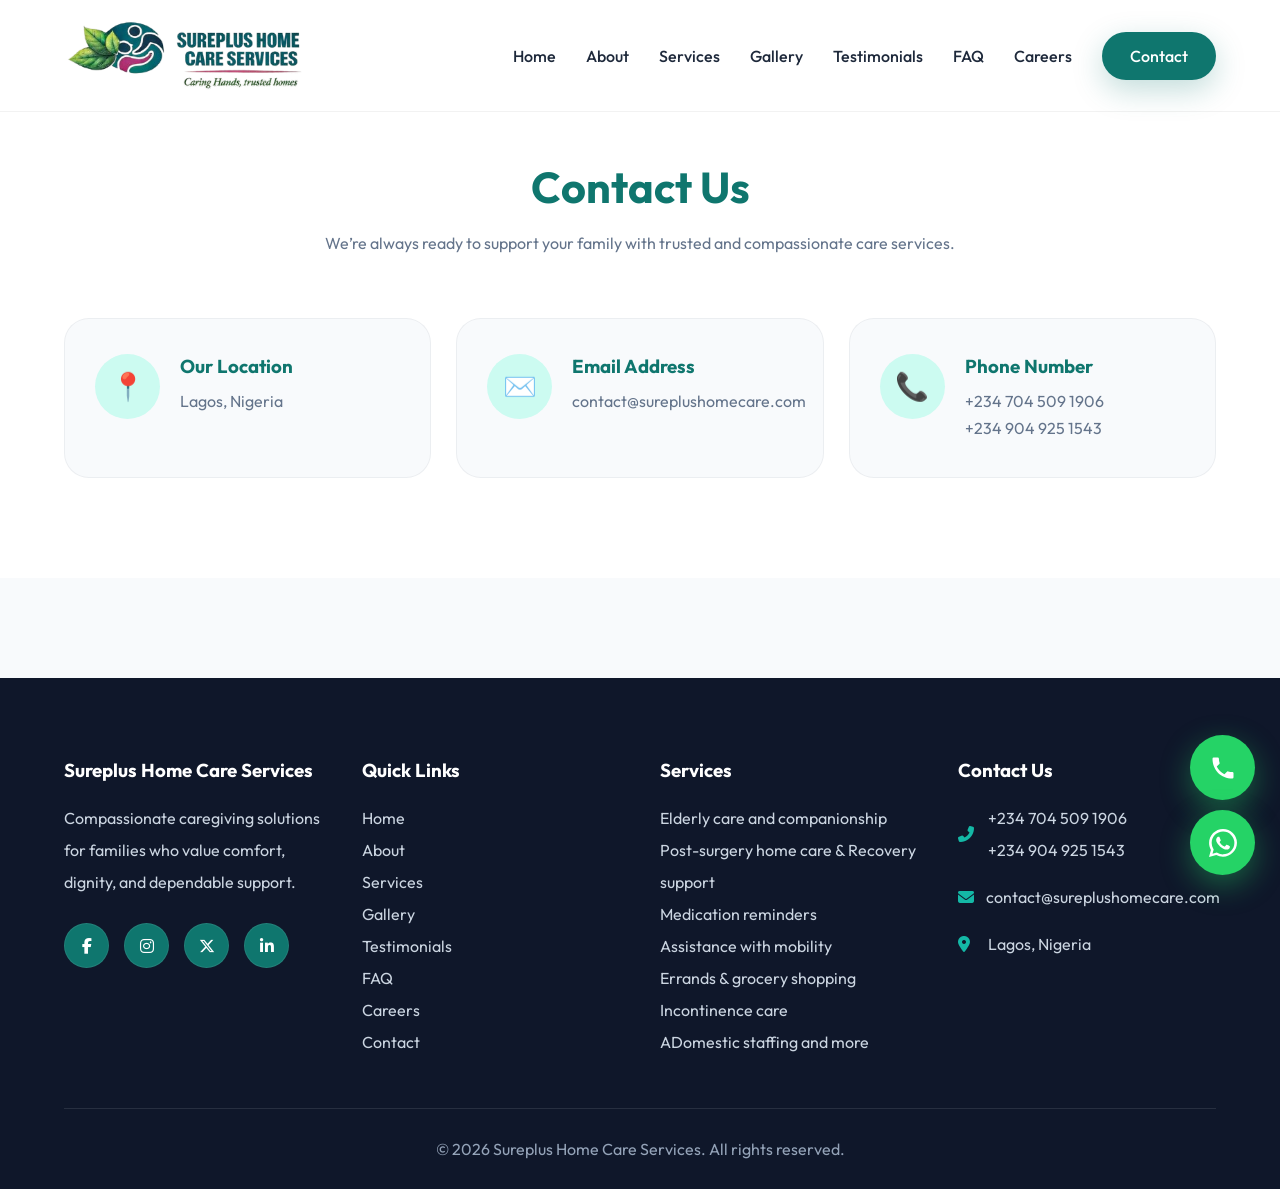
<file: contact.html>
<!doctype html>
<html lang="en">
  <head>
    <meta charset="UTF-8" />
    <meta name="viewport" content="width=device-width, initial-scale=1.0" />
    <title>Contact Us | Sureplus Home Care Services</title>
    <link rel="preconnect" href="https://fonts.googleapis.com" />
    <link rel="preconnect" href="https://fonts.gstatic.com" crossorigin />
    <link rel="shortcut icon" href="images/favicon.png" type="image/x-icon" />
    <link
      href="https://fonts.googleapis.com/css2?family=Outfit:wght@300;400;500;600;700;800&display=swap"
      rel="stylesheet"
    />
    <!-- Add this inside your <head> tag -->
    <link
      rel="stylesheet"
      href="https://cdnjs.cloudflare.com/ajax/libs/font-awesome/6.5.2/css/all.min.css"
    />
    <link rel="stylesheet" href="style.css" />
  </head>
  <body>
    <header>
      <div class="container">
        <nav>
          <a href="/" class="logo"><img src="images/logo.png" alt="" /></a>

          <div class="nav-links" id="navLinks">
            <a href="index.html">Home</a>
            <a href="about.html">About</a>
            <a href="services.html">Services</a>
            <a href="gallery.html">Gallery</a>
            <a href="testimonials.html">Testimonials</a>
            <a href="faq.html">FAQ</a>
            <a href="careers.html">Careers</a>
            <a href="contact.html" class="btn btn-primary">Contact</a>
          </div>

          <div class="menu-toggle" id="menuToggle">☰</div>
        </nav>
      </div>
    </header>

    <br /><br />
    <br />

    <section class="contact-section" id="contact">
      <div class="container">
        <div class="contact-header">
          <h2>Contact Us</h2>
          <p>
            We’re always ready to support your family with trusted and
            compassionate care services.
          </p>
        </div>

        <div class="contact-grid">
          <!-- Contact Card -->
          <div class="contact-card">
            <div class="contact-icon">📍</div>
            <div>
              <h3>Our Location</h3>
              <p>Lagos, Nigeria</p>
            </div>
          </div>

          <!-- Email Card -->
          <div class="contact-card">
            <div class="contact-icon">✉️</div>
            <div>
              <h3>Email Address</h3>
              <p>contact@sureplushomecare.com</p>
            </div>
          </div>

          <!-- Phone Card -->
          <div class="contact-card">
            <div class="contact-icon">📞</div>
            <div>
              <h3>Phone Number</h3>
              <p>
                +234 704 509 1906 <br />
                +234 904 925 1543
              </p>
            </div>
          </div>
        </div>
      </div>
    </section>

    <footer>
      <div class="container">
        <div class="footer-grid">
          <div>
            <h3>Sureplus Home Care Services</h3>

            <p>
              Compassionate caregiving solutions for families who value comfort,
              dignity, and dependable support.
            </p>

            <div class="social-links">
              <a
                href="https://facebook.com/"
                target="_blank"
                class="social-icon"
              >
                <i class="fab fa-facebook-f"></i>
              </a>

              <a
                href="https://instagram.com/"
                target="_blank"
                class="social-icon"
              >
                <i class="fab fa-instagram"></i>
              </a>

              <a
                href="https://twitter.com/"
                target="_blank"
                class="social-icon"
              >
                <i class="fab fa-x-twitter"></i>
              </a>

              <a
                href="https://linkedin.com/"
                target="_blank"
                class="social-icon"
              >
                <i class="fab fa-linkedin-in"></i>
              </a>
            </div>
          </div>
          <div>
            <h3>Quick Links</h3>
            <a href="index.html">Home</a>
            <a href="about.html">About</a>
            <a href="services.html">Services</a>
            <a href="gallery.html">Gallery</a>
            <a href="testimonials.html">Testimonials</a>
            <a href="faq.html">FAQ</a>
            <a href="careers.html">Careers</a>
            <a href="contact.html">Contact</a>
          </div>

          <div>
            <h3>Services</h3>
            <a href="services.html">Elderly care and companionship</a>
            <a href="services.html"
              >Post-surgery home care & Recovery support</a
            >
            <a href="services.html">Medication reminders</a>
            <a href="services.html">Assistance with mobility</a>
            <a href="services.html">Errands & grocery shopping</a>
            <a href="services.html">Incontinence care</a>
            <a href="services.html">ADomestic staffing and more</a>
          </div>

          <div>
            <h3>Contact Us</h3>
            <p class="footer-contact">
              <i class="fas fa-phone-alt"></i>
              <span>
                +234 704 509 1906 <br />
                +234 904 925 1543</span
              >
            </p>

            <p class="footer-contact">
              <i class="fas fa-envelope"></i>
              <span>contact@sureplushomecare.com</span>
            </p>

            <p class="footer-contact">
              <i class="fas fa-location-dot"></i>
              <span>Lagos, Nigeria</span>
            </p>
          </div>
        </div>

        <div class="copyright">
          <p>
            &copy; <span id="date"></span> Sureplus Home Care Services. All
            rights reserved.
          </p>
        </div>
      </div>
    </footer>

    <!-- Floating WhatsApp Button -->
    <a href="tel:+2347045091906" class="call-float">
      <svg
        xmlns="http://www.w3.org/2000/svg"
        width="28"
        height="28"
        fill="currentColor"
        viewBox="0 0 24 24"
      >
        <path
          d="M6.62 10.79a15.054 15.054 0 0 0 6.59 6.59l2.2-2.2a1 1 0 0 1 1.01-.24c1.12.37 2.33.57 3.58.57a1 1 0 0 1 1 1V20a1 1 0 0 1-1 1C10.3 21 3 13.7 3 4a1 1 0 0 1 1-1h3.5a1 1 0 0 1 1 1c0 1.25.2 2.46.57 3.58a1 1 0 0 1-.24 1.01l-2.2 2.2z"
        />
      </svg>
    </a>
    <a
      href="https://wa.me/+2347045091906"
      class="whatsapp-float"
      target="_blank"
    >
      <svg
        xmlns="http://www.w3.org/2000/svg"
        width="28"
        height="28"
        fill="currentColor"
        viewBox="0 0 16 16"
      >
        <path
          d="M13.601 2.326A7.854 7.854 0 0 0 8.014 0C3.62 0 .045 3.574.045 7.968c0 1.4.366 2.77 1.06 3.98L0 16l4.157-1.09a7.93 7.93 0 0 0 3.857.985h.003c4.393 0 7.968-3.574 7.968-7.968a7.9 7.9 0 0 0-2.384-5.601zM8.017 14.5a6.47 6.47 0 0 1-3.298-.902l-.236-.14-2.466.646.658-2.404-.154-.247a6.46 6.46 0 0 1-.994-3.485c0-3.573 2.908-6.48 6.483-6.48a6.43 6.43 0 0 1 4.59 1.9 6.43 6.43 0 0 1 1.893 4.58c-.002 3.575-2.91 6.482-6.476 6.482zm3.553-4.84c-.194-.097-1.148-.566-1.326-.63-.177-.065-.306-.097-.435.097-.129.194-.5.63-.613.76-.113.129-.226.145-.42.048-.194-.097-.82-.302-1.562-.963-.577-.514-.967-1.148-1.08-1.342-.113-.194-.012-.299.085-.395.087-.086.194-.226.29-.339.097-.113.129-.194.194-.323.065-.129.032-.242-.016-.339-.048-.097-.435-1.05-.597-1.436-.158-.38-.319-.328-.435-.334l-.371-.006c-.129 0-.339.048-.516.242-.177.194-.677.661-.677 1.613 0 .952.693 1.871.79 2 .097.129 1.364 2.084 3.306 2.924.462.2.822.319 1.103.408.463.147.884.126 1.217.076.371-.055 1.148-.47 1.31-.924.161-.453.161-.84.113-.924-.048-.081-.177-.129-.371-.226z"
        />
      </svg>
    </a>

    <script src="script.js"></script>
  </body>
</html>
</file>
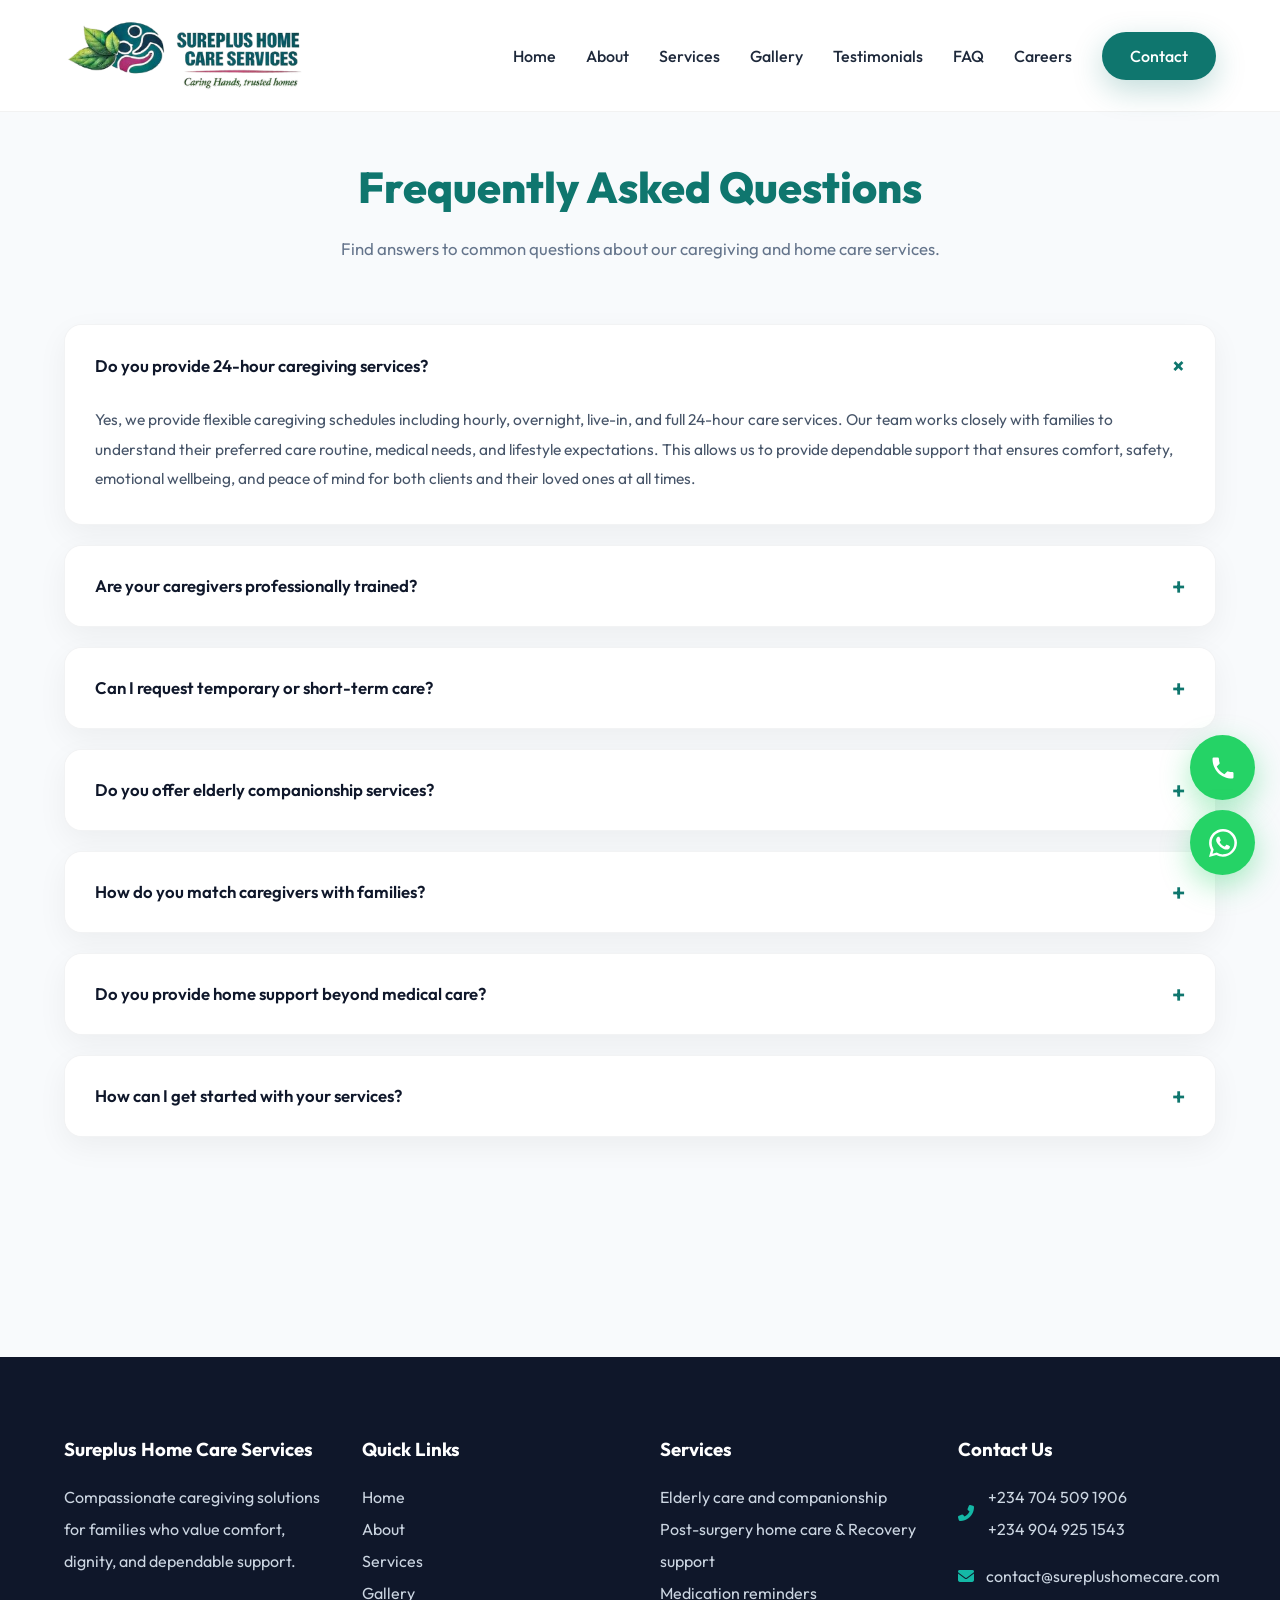
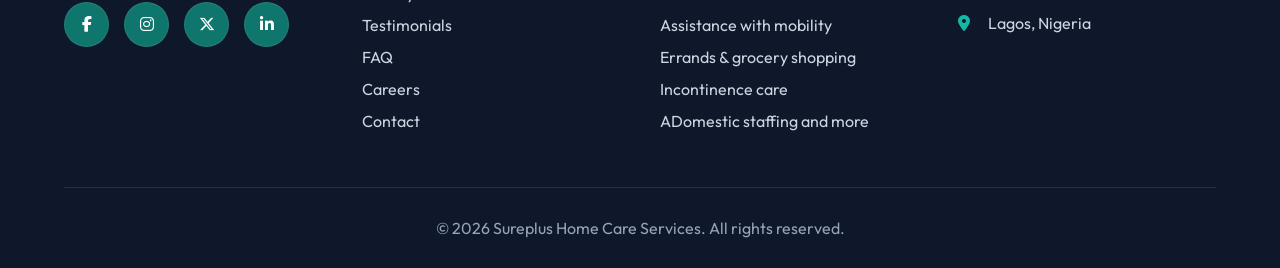
<file: faq.html>
<!doctype html>
<html lang="en">
  <head>
    <meta charset="UTF-8" />
    <meta name="viewport" content="width=device-width, initial-scale=1.0" />
    <title>FAQ | Sureplus Home Care Services</title>
    <link rel="preconnect" href="https://fonts.googleapis.com" />
    <link rel="preconnect" href="https://fonts.gstatic.com" crossorigin />
    <link rel="shortcut icon" href="images/favicon.png" type="image/x-icon" />
    <link
      href="https://fonts.googleapis.com/css2?family=Outfit:wght@300;400;500;600;700;800&display=swap"
      rel="stylesheet"
    />
    <!-- Add this inside your <head> tag -->
    <link
      rel="stylesheet"
      href="https://cdnjs.cloudflare.com/ajax/libs/font-awesome/6.5.2/css/all.min.css"
    />
    <link rel="stylesheet" href="style.css" />
  </head>
  <body>
    <header>
      <div class="container">
        <nav>
          <a href="/" class="logo"><img src="images/logo.png" alt="" /></a>

          <div class="nav-links" id="navLinks">
            <a href="index.html">Home</a>
            <a href="about.html">About</a>
            <a href="services.html">Services</a>
            <a href="gallery.html">Gallery</a>
            <a href="testimonials.html">Testimonials</a>
            <a href="faq.html">FAQ</a>
            <a href="careers.html">Careers</a>
            <a href="contact.html" class="btn btn-primary">Contact</a>
          </div>

          <div class="menu-toggle" id="menuToggle">☰</div>
        </nav>
      </div>
    </header>

    <br /><br />
    <br />

    <section class="faq-section">
      <div class="container">
        <h2 class="section-title">Frequently Asked Questions</h2>

        <p class="section-subtitle">
          Find answers to common questions about our caregiving and home care
          services.
        </p>

        <!-- FAQ ITEM -->
        <div class="faq-item active">
          <button class="faq-question">
            Do you provide 24-hour caregiving services?
            <span>+</span>
          </button>

          <div class="faq-answer">
            <p>
              Yes, we provide flexible caregiving schedules including hourly,
              overnight, live-in, and full 24-hour care services. Our team works
              closely with families to understand their preferred care routine,
              medical needs, and lifestyle expectations. This allows us to
              provide dependable support that ensures comfort, safety, emotional
              wellbeing, and peace of mind for both clients and their loved ones
              at all times.
            </p>
          </div>
        </div>

        <!-- FAQ ITEM -->
        <div class="faq-item">
          <button class="faq-question">
            Are your caregivers professionally trained?
            <span>+</span>
          </button>

          <div class="faq-answer">
            <p>
              Absolutely. Every caregiver goes through a careful screening and
              training process before being assigned to any client. We ensure
              our staff are equipped with practical caregiving skills,
              communication training, and safety knowledge. Our caregivers are
              selected not only for their experience but also for their
              compassion, patience, professionalism, and ability to build
              meaningful relationships with families.
            </p>
          </div>
        </div>

        <!-- FAQ ITEM -->
        <div class="faq-item">
          <button class="faq-question">
            Can I request temporary or short-term care?
            <span>+</span>
          </button>

          <div class="faq-answer">
            <p>
              Yes, we provide both short-term and long-term caregiving services
              depending on your family’s needs. Many families contact us for
              temporary support after surgery, during recovery periods, or when
              regular caregivers are unavailable. Our flexible care plans allow
              clients to receive professional assistance for a few days, several
              weeks, or on an ongoing basis.
            </p>
          </div>
        </div>

        <!-- FAQ ITEM -->
        <div class="faq-item">
          <button class="faq-question">
            Do you offer elderly companionship services?
            <span>+</span>
          </button>

          <div class="faq-answer">
            <p>
              Yes, companionship care is one of our most requested services. Our
              caregivers provide emotional support, engaging conversations, help
              with daily routines, and social interaction for elderly clients
              who may feel isolated or lonely. We focus on creating warm
              relationships that improve emotional wellbeing, encourage
              independence, and help seniors feel comfortable, respected, and
              valued.
            </p>
          </div>
        </div>

        <!-- FAQ ITEM -->
        <div class="faq-item">
          <button class="faq-question">
            How do you match caregivers with families?
            <span>+</span>
          </button>

          <div class="faq-answer">
            <p>
              We carefully assess every client’s medical needs, daily routine,
              personality, and preferred caregiving schedule before assigning a
              caregiver. This personalized approach helps us create compatible
              matches that encourage trust and comfort. We also consider
              language, communication style, and caregiving experience to ensure
              families receive support that feels natural, dependable, and
              personalized.
            </p>
          </div>
        </div>

        <!-- FAQ ITEM -->
        <div class="faq-item">
          <button class="faq-question">
            Do you provide home support beyond medical care?
            <span>+</span>
          </button>

          <div class="faq-answer">
            <p>
              Yes, our services go beyond personal caregiving support. We assist
              with housekeeping, meal preparation, medication reminders,
              errands, grocery shopping, mobility assistance, and companionship.
              Our goal is to make daily life easier and more comfortable for
              clients while helping families maintain a safe, organized, and
              supportive home environment for their loved ones.
            </p>
          </div>
        </div>

        <!-- FAQ ITEM -->
        <div class="faq-item">
          <button class="faq-question">
            How can I get started with your services?
            <span>+</span>
          </button>

          <div class="faq-answer">
            <p>
              Getting started is simple. You can contact our team through phone,
              WhatsApp, or email to schedule a consultation. During the
              discussion, we learn more about your needs, preferred care
              schedule, and specific support requirements. After the
              consultation, we recommend the most suitable care plan and
              carefully match your family with a trusted caregiver.
            </p>
          </div>
        </div>
      </div>
    </section>

    <footer>
      <div class="container">
        <div class="footer-grid">
          <div>
            <h3>Sureplus Home Care Services</h3>

            <p>
              Compassionate caregiving solutions for families who value comfort,
              dignity, and dependable support.
            </p>

            <div class="social-links">
              <a
                href="https://facebook.com/"
                target="_blank"
                class="social-icon"
              >
                <i class="fab fa-facebook-f"></i>
              </a>

              <a
                href="https://instagram.com/"
                target="_blank"
                class="social-icon"
              >
                <i class="fab fa-instagram"></i>
              </a>

              <a
                href="https://twitter.com/"
                target="_blank"
                class="social-icon"
              >
                <i class="fab fa-x-twitter"></i>
              </a>

              <a
                href="https://linkedin.com/"
                target="_blank"
                class="social-icon"
              >
                <i class="fab fa-linkedin-in"></i>
              </a>
            </div>
          </div>
          <div>
            <h3>Quick Links</h3>
            <a href="index.html">Home</a>
            <a href="about.html">About</a>
            <a href="services.html">Services</a>
            <a href="gallery.html">Gallery</a>
            <a href="testimonials.html">Testimonials</a>
            <a href="faq.html">FAQ</a>
            <a href="careers.html">Careers</a>
            <a href="contact.html">Contact</a>
          </div>

          <div>
            <h3>Services</h3>
            <a href="services.html">Elderly care and companionship</a>
            <a href="services.html"
              >Post-surgery home care & Recovery support</a
            >
            <a href="services.html">Medication reminders</a>
            <a href="services.html">Assistance with mobility</a>
            <a href="services.html">Errands & grocery shopping</a>
            <a href="services.html">Incontinence care</a>
            <a href="services.html">ADomestic staffing and more</a>
          </div>

          <div>
            <h3>Contact Us</h3>
            <p class="footer-contact">
              <i class="fas fa-phone-alt"></i>
              <span>
                +234 704 509 1906 <br />
                +234 904 925 1543</span
              >
            </p>

            <p class="footer-contact">
              <i class="fas fa-envelope"></i>
              <span>contact@sureplushomecare.com</span>
            </p>

            <p class="footer-contact">
              <i class="fas fa-location-dot"></i>
              <span>Lagos, Nigeria</span>
            </p>
          </div>
        </div>

        <div class="copyright">
          <p>
            &copy; <span id="date"></span> Sureplus Home Care Services. All
            rights reserved.
          </p>
        </div>
      </div>
    </footer>

    <!-- Floating WhatsApp Button -->
    <a href="tel:+2347045091906" class="call-float">
      <svg
        xmlns="http://www.w3.org/2000/svg"
        width="28"
        height="28"
        fill="currentColor"
        viewBox="0 0 24 24"
      >
        <path
          d="M6.62 10.79a15.054 15.054 0 0 0 6.59 6.59l2.2-2.2a1 1 0 0 1 1.01-.24c1.12.37 2.33.57 3.58.57a1 1 0 0 1 1 1V20a1 1 0 0 1-1 1C10.3 21 3 13.7 3 4a1 1 0 0 1 1-1h3.5a1 1 0 0 1 1 1c0 1.25.2 2.46.57 3.58a1 1 0 0 1-.24 1.01l-2.2 2.2z"
        />
      </svg>
    </a>
    <a
      href="https://wa.me/+2347045091906"
      class="whatsapp-float"
      target="_blank"
    >
      <svg
        xmlns="http://www.w3.org/2000/svg"
        width="28"
        height="28"
        fill="currentColor"
        viewBox="0 0 16 16"
      >
        <path
          d="M13.601 2.326A7.854 7.854 0 0 0 8.014 0C3.62 0 .045 3.574.045 7.968c0 1.4.366 2.77 1.06 3.98L0 16l4.157-1.09a7.93 7.93 0 0 0 3.857.985h.003c4.393 0 7.968-3.574 7.968-7.968a7.9 7.9 0 0 0-2.384-5.601zM8.017 14.5a6.47 6.47 0 0 1-3.298-.902l-.236-.14-2.466.646.658-2.404-.154-.247a6.46 6.46 0 0 1-.994-3.485c0-3.573 2.908-6.48 6.483-6.48a6.43 6.43 0 0 1 4.59 1.9 6.43 6.43 0 0 1 1.893 4.58c-.002 3.575-2.91 6.482-6.476 6.482zm3.553-4.84c-.194-.097-1.148-.566-1.326-.63-.177-.065-.306-.097-.435.097-.129.194-.5.63-.613.76-.113.129-.226.145-.42.048-.194-.097-.82-.302-1.562-.963-.577-.514-.967-1.148-1.08-1.342-.113-.194-.012-.299.085-.395.087-.086.194-.226.29-.339.097-.113.129-.194.194-.323.065-.129.032-.242-.016-.339-.048-.097-.435-1.05-.597-1.436-.158-.38-.319-.328-.435-.334l-.371-.006c-.129 0-.339.048-.516.242-.177.194-.677.661-.677 1.613 0 .952.693 1.871.79 2 .097.129 1.364 2.084 3.306 2.924.462.2.822.319 1.103.408.463.147.884.126 1.217.076.371-.055 1.148-.47 1.31-.924.161-.453.161-.84.113-.924-.048-.081-.177-.129-.371-.226z"
        />
      </svg>
    </a>

    <script src="script.js"></script>
  </body>
</html>
</file>
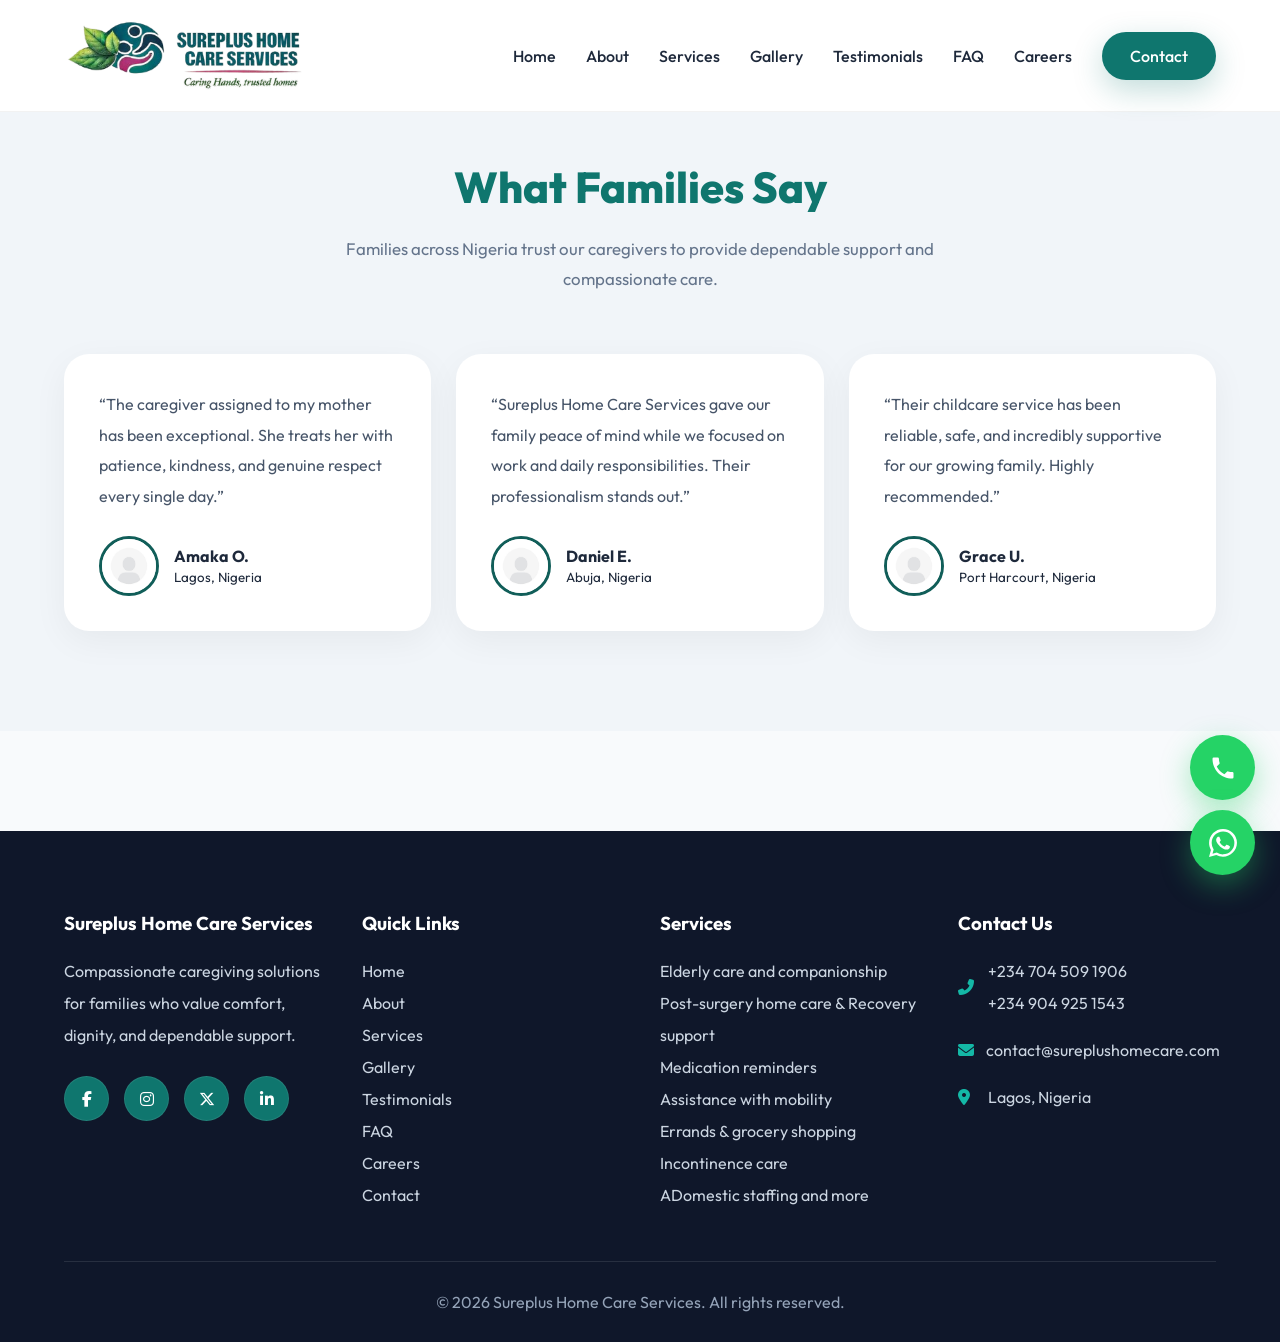
<file: testimonials.html>
<!doctype html>
<html lang="en">
  <head>
    <meta charset="UTF-8" />
    <meta name="viewport" content="width=device-width, initial-scale=1.0" />
    <title>Testimonials | Sureplus Home Care Services</title>
    <link rel="preconnect" href="https://fonts.googleapis.com" />
    <link rel="preconnect" href="https://fonts.gstatic.com" crossorigin />
    <link rel="shortcut icon" href="images/favicon.png" type="image/x-icon" />
    <link
      href="https://fonts.googleapis.com/css2?family=Outfit:wght@300;400;500;600;700;800&display=swap"
      rel="stylesheet"
    />
    <!-- Add this inside your <head> tag -->
    <link
      rel="stylesheet"
      href="https://cdnjs.cloudflare.com/ajax/libs/font-awesome/6.5.2/css/all.min.css"
    />
    <link rel="stylesheet" href="style.css" />
  </head>
  <body>
    <header>
      <div class="container">
        <nav>
          <a href="/" class="logo"><img src="images/logo.png" alt="" /></a>

          <div class="nav-links" id="navLinks">
            <a href="index.html">Home</a>
            <a href="about.html">About</a>
            <a href="services.html">Services</a>
            <a href="gallery.html">Gallery</a>
            <a href="testimonials.html">Testimonials</a>
            <a href="faq.html">FAQ</a>
            <a href="careers.html">Careers</a>
            <a href="contact.html" class="btn btn-primary">Contact</a>
          </div>

          <div class="menu-toggle" id="menuToggle">☰</div>
        </nav>
      </div>
    </header>

    <br /><br />
    <br />

    <section class="testimonial-section" id="testimonials">
      <div class="container">
        <h2 class="section-title">What Families Say</h2>
        <p class="section-subtitle">
          Families across Nigeria trust our caregivers to provide dependable
          support and compassionate care.
        </p>

        <div class="testimonial-grid">
          <div class="testimonial-card">
            <p>
              “The caregiver assigned to my mother has been exceptional. She
              treats her with patience, kindness, and genuine respect every
              single day.”
            </p>

            <div class="testimonial-user">
              <img src="images/default.jpg" alt="user" />
              <div>
                <h4>Amaka O.</h4>
                <small>Lagos, Nigeria</small>
              </div>
            </div>
          </div>

          <div class="testimonial-card">
            <p>
              “Sureplus Home Care Services gave our family peace of mind while
              we focused on work and daily responsibilities. Their
              professionalism stands out.”
            </p>

            <div class="testimonial-user">
              <img src="images/default.jpg" alt="user" />
              <div>
                <h4>Daniel E.</h4>
                <small>Abuja, Nigeria</small>
              </div>
            </div>
          </div>

          <div class="testimonial-card">
            <p>
              “Their childcare service has been reliable, safe, and incredibly
              supportive for our growing family. Highly recommended.”
            </p>

            <div class="testimonial-user">
              <img src="images/default.jpg" alt="user" />
              <div>
                <h4>Grace U.</h4>
                <small>Port Harcourt, Nigeria</small>
              </div>
            </div>
          </div>
        </div>
      </div>
    </section>

    <footer>
      <div class="container">
        <div class="footer-grid">
          <div>
            <h3>Sureplus Home Care Services</h3>

            <p>
              Compassionate caregiving solutions for families who value comfort,
              dignity, and dependable support.
            </p>

            <div class="social-links">
              <a
                href="https://facebook.com/"
                target="_blank"
                class="social-icon"
              >
                <i class="fab fa-facebook-f"></i>
              </a>

              <a
                href="https://instagram.com/"
                target="_blank"
                class="social-icon"
              >
                <i class="fab fa-instagram"></i>
              </a>

              <a
                href="https://twitter.com/"
                target="_blank"
                class="social-icon"
              >
                <i class="fab fa-x-twitter"></i>
              </a>

              <a
                href="https://linkedin.com/"
                target="_blank"
                class="social-icon"
              >
                <i class="fab fa-linkedin-in"></i>
              </a>
            </div>
          </div>
          <div>
            <h3>Quick Links</h3>
            <a href="index.html">Home</a>
            <a href="about.html">About</a>
            <a href="services.html">Services</a>
            <a href="gallery.html">Gallery</a>
            <a href="testimonials.html">Testimonials</a>
            <a href="faq.html">FAQ</a>
            <a href="careers.html">Careers</a>
            <a href="contact.html">Contact</a>
          </div>

          <div>
            <h3>Services</h3>
            <a href="services.html">Elderly care and companionship</a>
            <a href="services.html"
              >Post-surgery home care & Recovery support</a
            >
            <a href="services.html">Medication reminders</a>
            <a href="services.html">Assistance with mobility</a>
            <a href="services.html">Errands & grocery shopping</a>
            <a href="services.html">Incontinence care</a>
            <a href="services.html">ADomestic staffing and more</a>
          </div>

          <div>
            <h3>Contact Us</h3>
            <p class="footer-contact">
              <i class="fas fa-phone-alt"></i>
              <span>
                +234 704 509 1906 <br />
                +234 904 925 1543</span
              >
            </p>

            <p class="footer-contact">
              <i class="fas fa-envelope"></i>
              <span>contact@sureplushomecare.com</span>
            </p>

            <p class="footer-contact">
              <i class="fas fa-location-dot"></i>
              <span>Lagos, Nigeria</span>
            </p>
          </div>
        </div>

        <div class="copyright">
          <p>
            &copy; <span id="date"></span> Sureplus Home Care Services. All
            rights reserved.
          </p>
        </div>
      </div>
    </footer>

    <!-- Floating WhatsApp Button -->
    <a href="tel:+2347045091906" class="call-float">
      <svg
        xmlns="http://www.w3.org/2000/svg"
        width="28"
        height="28"
        fill="currentColor"
        viewBox="0 0 24 24"
      >
        <path
          d="M6.62 10.79a15.054 15.054 0 0 0 6.59 6.59l2.2-2.2a1 1 0 0 1 1.01-.24c1.12.37 2.33.57 3.58.57a1 1 0 0 1 1 1V20a1 1 0 0 1-1 1C10.3 21 3 13.7 3 4a1 1 0 0 1 1-1h3.5a1 1 0 0 1 1 1c0 1.25.2 2.46.57 3.58a1 1 0 0 1-.24 1.01l-2.2 2.2z"
        />
      </svg>
    </a>
    <a
      href="https://wa.me/+2347045091906"
      class="whatsapp-float"
      target="_blank"
    >
      <svg
        xmlns="http://www.w3.org/2000/svg"
        width="28"
        height="28"
        fill="currentColor"
        viewBox="0 0 16 16"
      >
        <path
          d="M13.601 2.326A7.854 7.854 0 0 0 8.014 0C3.62 0 .045 3.574.045 7.968c0 1.4.366 2.77 1.06 3.98L0 16l4.157-1.09a7.93 7.93 0 0 0 3.857.985h.003c4.393 0 7.968-3.574 7.968-7.968a7.9 7.9 0 0 0-2.384-5.601zM8.017 14.5a6.47 6.47 0 0 1-3.298-.902l-.236-.14-2.466.646.658-2.404-.154-.247a6.46 6.46 0 0 1-.994-3.485c0-3.573 2.908-6.48 6.483-6.48a6.43 6.43 0 0 1 4.59 1.9 6.43 6.43 0 0 1 1.893 4.58c-.002 3.575-2.91 6.482-6.476 6.482zm3.553-4.84c-.194-.097-1.148-.566-1.326-.63-.177-.065-.306-.097-.435.097-.129.194-.5.63-.613.76-.113.129-.226.145-.42.048-.194-.097-.82-.302-1.562-.963-.577-.514-.967-1.148-1.08-1.342-.113-.194-.012-.299.085-.395.087-.086.194-.226.29-.339.097-.113.129-.194.194-.323.065-.129.032-.242-.016-.339-.048-.097-.435-1.05-.597-1.436-.158-.38-.319-.328-.435-.334l-.371-.006c-.129 0-.339.048-.516.242-.177.194-.677.661-.677 1.613 0 .952.693 1.871.79 2 .097.129 1.364 2.084 3.306 2.924.462.2.822.319 1.103.408.463.147.884.126 1.217.076.371-.055 1.148-.47 1.31-.924.161-.453.161-.84.113-.924-.048-.081-.177-.129-.371-.226z"
        />
      </svg>
    </a>

    <script src="script.js"></script>
  </body>
</html>
</file>
<file: style.css>
* {
  margin: 0;
  padding: 0;
  box-sizing: border-box;
  font-family: "Outfit", sans-serif;
}

html {
  scroll-behavior: smooth;
}

body {
  background: #f8fafc;
  color: #1e293b;
  overflow-x: hidden;
}

a {
  text-decoration: none;
  color: inherit;
}

img {
  width: 100%;
  display: block;
}

.container {
  width: 90%;
  max-width: 1200px;
  margin: auto;
}

header {
  position: fixed;
  top: 0;
  width: 100%;
  z-index: 1000;
  background: rgba(255, 255, 255, 0.95);
  backdrop-filter: blur(10px);
  border-bottom: 1px solid rgba(0, 0, 0, 0.05);
}

nav {
  display: flex;
  align-items: center;
  justify-content: space-between;
  padding: 18px 0;
}

.logo {
  width: 250px;
}

.nav-links {
  display: flex;
  gap: 30px;
  align-items: center;
}

.nav-links a {
  font-weight: 500;
  transition: 0.3s;
}

.nav-links a:hover {
  color: #0f766e;
}

.btn {
  display: inline-flex;
  align-items: center;
  justify-content: center;
  padding: 14px 28px;
  border-radius: 999px;
  border: none;
  font-weight: 600;
  cursor: pointer;
  transition: 0.3s;
}

.btn-primary {
  background: #0f766e;
  color: #fff;
  box-shadow: 0 10px 30px rgba(15, 118, 110, 0.25);
}

.btn-primary:hover {
  transform: translateY(-3px);
  color: #fff !important;
  background: #115e59;
}

.btn-light {
  background: #fff;
  color: #0f766e;
}

.hero {
  padding-top: 200px;
  min-height: 100vh;
  background:
    linear-gradient(to right, rgba(15, 118, 110, 0.9), rgba(15, 118, 110, 0.6)),
    url("https://images.unsplash.com/photo-1516589178581-6cd7833ae3b2?q=80&w=1600&auto=format&fit=crop")
      center/cover;
  display: flex;
  align-items: center;
  color: #fff;
  position: relative;
}

.hero-content {
  max-width: 700px;
}

.hero h1 {
  font-size: 4rem;
  line-height: 1.1;
  margin-bottom: 25px;
  font-weight: 800;
}

.hero p {
  font-size: 1.1rem;
  line-height: 1.8;
  margin-bottom: 35px;
  max-width: 600px;
}

.hero-buttons {
  display: flex;
  gap: 20px;
  flex-wrap: wrap;
}

.stats {
  margin-top: 60px;
  display: grid;
  grid-template-columns: repeat(3, 1fr);
  gap: 25px;
}

.stat-box {
  background: rgba(255, 255, 255, 0.15);
  padding: 25px;
  border-radius: 20px;
  backdrop-filter: blur(10px);
}

.stat-box h2 {
  font-size: 2rem;
  margin-bottom: 10px;
}

section {
  padding: 100px 0;
}

.section-title {
  text-align: center;
  margin-bottom: 20px;
  color: #0f766e;
  font-size: 2.7rem;
  font-weight: 800;
}

.section-subtitle {
  text-align: center;
  max-width: 700px;
  margin: 0 auto 60px;
  color: #64748b;
  line-height: 1.8;
  font-size: 1.05rem;
}

.services-grid {
  display: grid;
  grid-template-columns: repeat(auto-fit, minmax(260px, 1fr));
  gap: 25px;
}

.service-card {
  background: #fff;
  border-radius: 28px;
  overflow: hidden;
  box-shadow: 0 15px 40px rgba(15, 23, 42, 0.08);
  transition: 0.4s;
}

.service-card:hover {
  transform: translateY(-10px);
}

.service-card img {
  height: 240px;
  object-fit: cover;
}

.service-content {
  padding: 30px;
}

.service-content h3 {
  margin-bottom: 15px;
  color: #0f766e;
}

.service-content p {
  color: #64748b;
  line-height: 1.8;
}

.about {
  background: #ffffff;
}

.about-wrapper {
  display: grid;
  grid-template-columns: repeat(auto-fit, minmax(320px, 1fr));
  gap: 60px;
  align-items: center;
}

.about-image {
  position: relative;
}

.about-image img {
  border-radius: 30px;
  height: 600px;
  object-fit: cover;
}

.floating-card {
  position: absolute;
  bottom: 25px;
  left: -20px;
  background: #fff;
  padding: 25px;
  border-radius: 20px;
  box-shadow: 0 10px 30px rgba(0, 0, 0, 0.1);
  max-width: 240px;
}

.floating-card h4 {
  color: #0f766e;
  font-size: 2rem;
}

.about-content h2 {
  font-size: 3rem;
  margin-bottom: 25px;
  color: #0f766e;
}

.about-content p {
  line-height: 1.9;
  color: #64748b;
  margin-bottom: 25px;
}

.feature-list {
  display: grid;
  gap: 20px;
  margin-top: 30px;
}

.feature-item {
  display: flex;
  gap: 18px;
  align-items: flex-start;
  background: #f8fafc;
  padding: 20px;
  border-radius: 18px;
}

.feature-icon {
  width: 50px;
  height: 50px;
  border-radius: 50%;
  background: #ccfbf1;
  display: flex;
  align-items: center;
  justify-content: center;
  color: #0f766e;
  font-weight: 800;
  flex-shrink: 0;
}

.process {
  background: linear-gradient(135deg, #0f766e, #115e59);
  color: #fff;
}

.process .section-title,
.process .section-subtitle {
  color: #fff;
}

.process-grid {
  display: grid;
  grid-template-columns: repeat(auto-fit, minmax(250px, 1fr));
  gap: 25px;
}

.process-card {
  background: rgba(255, 255, 255, 0.1);
  border: 1px solid rgba(255, 255, 255, 0.15);
  border-radius: 25px;
  padding: 35px;
  backdrop-filter: blur(10px);
}

.process-card span {
  display: inline-block;
  width: 60px;
  height: 60px;
  border-radius: 50%;
  background: #fff;
  color: #0f766e;
  display: flex;
  align-items: center;
  justify-content: center;
  font-size: 1.5rem;
  font-weight: 700;
  margin-bottom: 20px;
}

.gallery-grid {
  display: grid;
  grid-template-columns: repeat(auto-fit, minmax(260px, 1fr));
  gap: 20px;
}

.gallery-grid img {
  height: 320px;
  object-fit: cover;
  border-radius: 25px;
  transition: 0.4s;
}

.gallery-grid img:hover {
  transform: scale(1.03);
}

.testimonial-section {
  background: #f1f5f9;
}

.testimonial-grid {
  display: grid;
  grid-template-columns: repeat(auto-fit, minmax(300px, 1fr));
  gap: 25px;
}

.testimonial-card {
  background: #fff;
  padding: 35px;
  border-radius: 25px;
  box-shadow: 0 10px 35px rgba(0, 0, 0, 0.05);
}

.testimonial-card p {
  line-height: 1.9;
  color: #475569;
  margin-bottom: 25px;
}

.testimonial-user {
  display: flex;
  align-items: center;
  gap: 15px;
}

.testimonial-user img {
  width: 60px;
  height: 60px;
  border-radius: 50%;
  border: 3px solid #115e59;
  object-fit: cover;
}

.contact-section {
  padding: 100px 0;
  background: #ffffff;
}

.contact-header {
  text-align: center;
  margin-bottom: 60px;
}

.contact-header h2 {
  font-size: 2.7rem;
  color: #0f766e;
  margin-bottom: 15px;
}

.contact-header p {
  color: #64748b;
  max-width: 650px;
  margin: auto;
  line-height: 1.8;
}

.contact-grid {
  display: grid;
  grid-template-columns: repeat(auto-fit, minmax(280px, 1fr));
  gap: 25px;
}

.contact-card {
  background: #f8fafc;
  padding: 35px 30px;
  border-radius: 25px;
  display: flex;
  gap: 20px;
  align-items: flex-start;
  transition: 0.3s;
  border: 1px solid rgba(15, 23, 42, 0.05);
}

.contact-card:hover {
  transform: translateY(-8px);
  box-shadow: 0 15px 35px rgba(0, 0, 0, 0.08);
}

.contact-icon {
  width: 65px;
  height: 65px;
  border-radius: 50%;
  background: #ccfbf1;
  display: flex;
  align-items: center;
  justify-content: center;
  font-size: 1.7rem;
  flex-shrink: 0;
}

.contact-card h3 {
  margin-bottom: 10px;
  color: #0f766e;
}

.contact-card p {
  color: #64748b;
  line-height: 1.7;
}

@media (max-width: 600px) {
  .contact-header h2 {
    font-size: 2.1rem;
  }
}

.cta {
  background:
    linear-gradient(to right, rgba(15, 118, 110, 0.9), rgba(15, 118, 110, 0.8)),
    url("https://images.unsplash.com/photo-1519345182560-3f2917c472ef?q=80&w=1600&auto=format&fit=crop")
      center/cover;
  color: #fff;
  text-align: center;
  border-radius: 40px;
  padding: 80px 40px;
}

.cta h2 {
  font-size: 3rem;
  margin-bottom: 20px;
}

.cta p {
  max-width: 700px;
  margin: 0 auto 35px;
  line-height: 1.8;
  font-size: 1.05rem;
}

.faq-section {
  padding: 100px 0;
  background: #f8fafc;
}

.faq-item {
  background: #fff;
  border-radius: 18px;
  margin-bottom: 20px;
  overflow: hidden;
  box-shadow: 0 10px 30px rgba(0, 0, 0, 0.05);
  border: 1px solid rgba(15, 23, 42, 0.05);
}

.faq-question {
  width: 100%;
  border: none;
  outline: none;
  background: #fff;
  padding: 25px 30px;
  display: flex;
  align-items: center;
  justify-content: space-between;
  font-size: 1.05rem;
  font-weight: 600;
  cursor: pointer;
  color: #0f172a;
  text-align: left;
  transition: 0.3s ease;
}

.faq-question span {
  font-size: 1.5rem;
  color: #0f766e;
  transition: 0.3s ease;
}

.faq-answer {
  max-height: 0;
  overflow: hidden;
  transition: max-height 0.4s ease;
}

.faq-answer p {
  padding: 0 30px 30px;
  color: #475569;
  line-height: 1.9;
  font-size: 0.97rem;
}

.faq-item.active .faq-answer {
  max-height: 500px;
}

.faq-item.active .faq-question span {
  transform: rotate(45deg);
}

.faq-question:hover {
  background: #f8fafc;
}

footer {
  background: #0f172a;
  color: #fff;
  padding: 80px 0 30px;
  margin-top: 100px;
}

.footer-grid {
  display: grid;
  grid-template-columns: repeat(auto-fit, minmax(220px, 1fr));
  gap: 40px;
  margin-bottom: 50px;
}

.footer-grid h3 {
  margin-bottom: 20px;
  color: #fff;
}

.footer-grid p,
.footer-grid a {
  color: #cbd5e1;
  line-height: 2;
  display: block;
}

.footer-grid a:hover {
  color: #0f766e;
}

.footer-contact {
  display: flex !important;
  align-items: center;
  gap: 12px;
  margin-bottom: 15px;
  color: #cbd5e1;
}

.footer-contact i {
  color: #14b8a6;
  font-size: 1rem;
  width: 18px;
}

.copyright {
  text-align: center;
  padding-top: 30px;
  border-top: 1px solid rgba(255, 255, 255, 0.1);
  color: #94a3b8;
}

.footer-grid .social-links {
  display: flex;
  align-items: center;
  gap: 15px;
  margin-top: 25px;
  flex-wrap: wrap;
}

.footer-grid .social-icon {
  width: 45px;
  height: 45px;
  border-radius: 50%;
  background: #0f766e;
  color: #fff;
  display: flex;
  align-items: center;
  justify-content: center;
  font-size: 1rem;
  transition: 0.3s ease;
  border: 1px solid rgba(255, 255, 255, 0.08);
}

.footer-grid .social-icon:hover {
  color: #fff;
  transform: translateY(-5px);
  box-shadow: 0 10px 20px rgba(15, 118, 110, 0.3);
}

.menu-toggle {
  display: none;
  font-size: 2rem;
  cursor: pointer;
}

@media (max-width: 900px) {
  .hero h1 {
    font-size: 3rem;
  }

  .stats {
    grid-template-columns: 1fr;
  }

  .nav-links {
    position: absolute;
    top: 100%;
    right: -100%;
    width: 260px;
    background: #fff;
    flex-direction: column;
    padding: 30px;
    border-radius: 0 0 0 20px;
    transition: 0.4s;
    box-shadow: 0 20px 40px rgba(0, 0, 0, 0.1);
  }

  .nav-links.active {
    right: 0;
  }

  .menu-toggle {
    display: block;
  }
}

@media (max-width: 600px) {
  .hero h1 {
    font-size: 2.4rem;
  }

  .hero-buttons {
    flex-direction: column;
  }

  .section-title,
  .about-content h2,
  .cta h2 {
    font-size: 2.1rem;
  }

  .floating-card {
    position: relative;
    left: 0;
    bottom: 150px;
    margin-top: 20px;
  }

  .about-content {
    margin-top: -150px;
  }
}

.whatsapp-float {
  position: fixed;
  bottom: 25px;
  right: 25px;
  width: 65px;
  height: 65px;
  background: #25d366;
  color: #fff;
  border-radius: 50%;
  display: flex;
  align-items: center;
  justify-content: center;
  box-shadow: 0 10px 30px rgba(37, 211, 102, 0.4);
  z-index: 1000;
  transition: 0.3s ease;
  animation: floatWhatsapp 2s infinite ease-in-out;
}

.call-float {
  position: fixed;
  bottom: 100px;
  right: 25px;
  width: 65px;
  height: 65px;
  background: #25d366;
  color: #fff;
  border-radius: 50%;
  display: flex;
  align-items: center;
  justify-content: center;
  box-shadow: 0 10px 30px rgba(37, 211, 102, 0.4);
  z-index: 1000;
  transition: 0.3s ease;
  animation: floatWhatsapp 2s infinite ease-in-out;
}

.whatsapp-float:hover,
.call-float:hover {
  transform: scale(1.1);
  background: #1ebe5d;
}

@keyframes floatWhatsapp {
  0% {
    transform: translateY(0);
  }
  50% {
    transform: translateY(-6px);
  }
  100% {
    transform: translateY(0);
  }
}

@media (max-width: 600px) {
  .whatsapp-float {
    width: 58px;
    height: 58px;
    bottom: 20px;
    right: 20px;
  }
  .call-float {
    width: 58px;
    height: 58px;
    bottom: 90px;
    right: 20px;
  }
}
</file>
